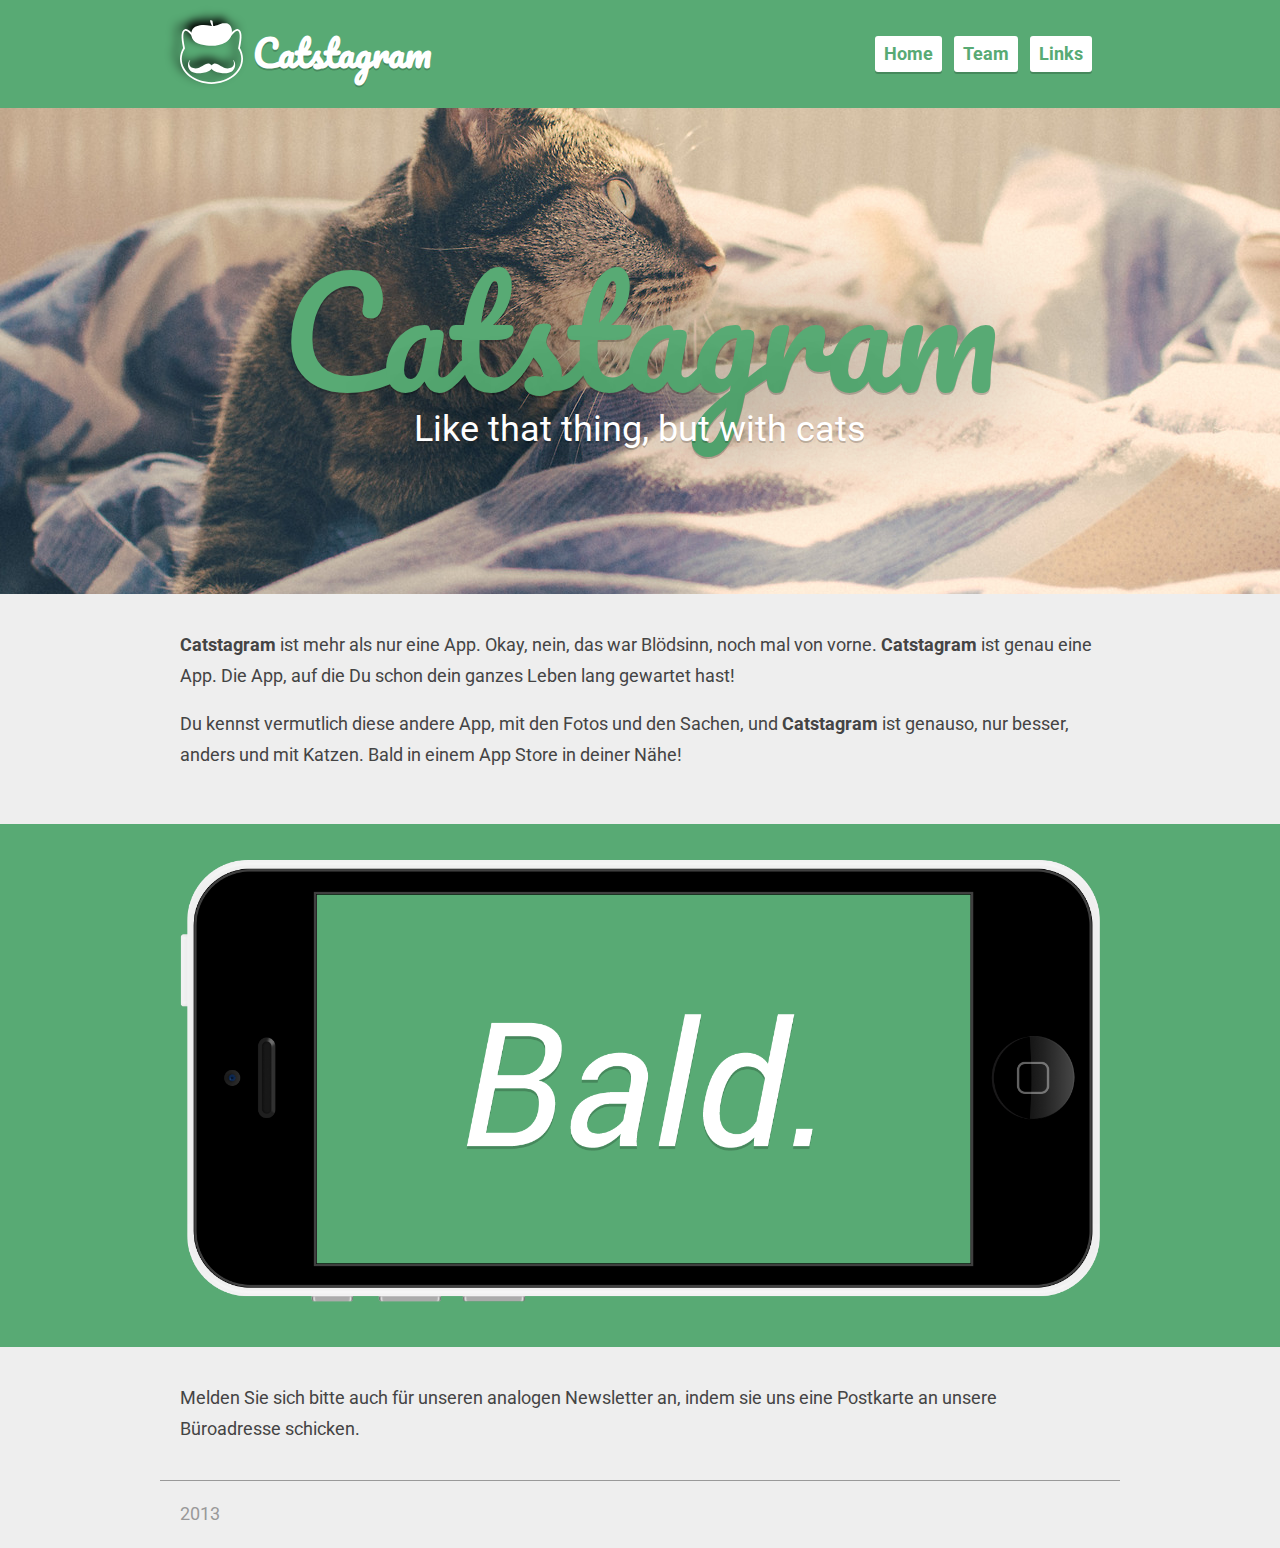
<file: index.html>
<!doctype html>
<html lang="de">
	<head>
		<meta charset="UTF-8">
		<title>Catstagram</title>
		<meta name="author" content="Daniel Diekmeier (s0544835)">

		<link rel="stylesheet" media="screen" href="css/norm.css">
		<link rel="stylesheet" media="screen" href="css/style.css">
		<link rel="stylesheet" media="print" href="css/print.css">

		<!-- google webfonts -->
		<link href='http://fonts.googleapis.com/css?family=Roboto:400,700,700italic,400italic' rel='stylesheet' type='text/css'>
		<link href='http://fonts.googleapis.com/css?family=Pacifico' rel='stylesheet' type='text/css'>
		<style>
			/* Aus Gründen der Redundanz und einfacher Bearbeitung wird an dieser Stelle kein echtes CSS eingebunden. */
		</style>

	</head>
	<body>
		<header>
			<div class="limiter">
				<h1>
					<a href="index.html">
						<img src="images/logo.svg" alt="Logo">
						Catstagram
					</a>
				</h1>
				<nav>
					<ul>
						<li><a href="index.html">Home</a></li>
						<li><a href="team.html">Team</a></li>
						<li><a href="links.html">Links</a></li>
					</ul>
				</nav>
			</div>
		</header>
		<section class="hero" style="background-image: url('images/cat.jpg');">
			<div class="limiter">
				<h1>Catstagram</h1>
				<h2>Like that thing, but with cats</h2>
			</div>
		</section>
		<section class="content">
			<div class="limiter">
				<p><strong>Catstagram</strong> ist mehr als nur eine App. Okay, nein, das war Blödsinn, noch mal von vorne. <strong>Catstagram</strong> ist genau eine App. Die App, auf die Du schon dein ganzes Leben lang gewartet hast!</p>
				<p>Du kennst vermutlich diese andere App, mit den Fotos und den Sachen, und <strong>Catstagram</strong> ist genauso, nur besser, anders und mit Katzen. Bald in einem App Store in deiner Nähe!</p>
			</div>
		</section>
		<section class="color">
			<div class="limiter">
				<img src="images/iphone.png" id="iphone" alt="">
			</div>
		</section>
		<section class="content">
			<div class="limiter">
				Melden Sie sich bitte auch für unseren analogen Newsletter an, indem sie uns eine Postkarte an unsere Büroadresse schicken.
			</div>
		</section>
		<footer>
			<div class="limiter">
				<p class="left">2013</p>
				<p class="right"></p>
			</div>
		</footer>
	</body>
</html>
</file>
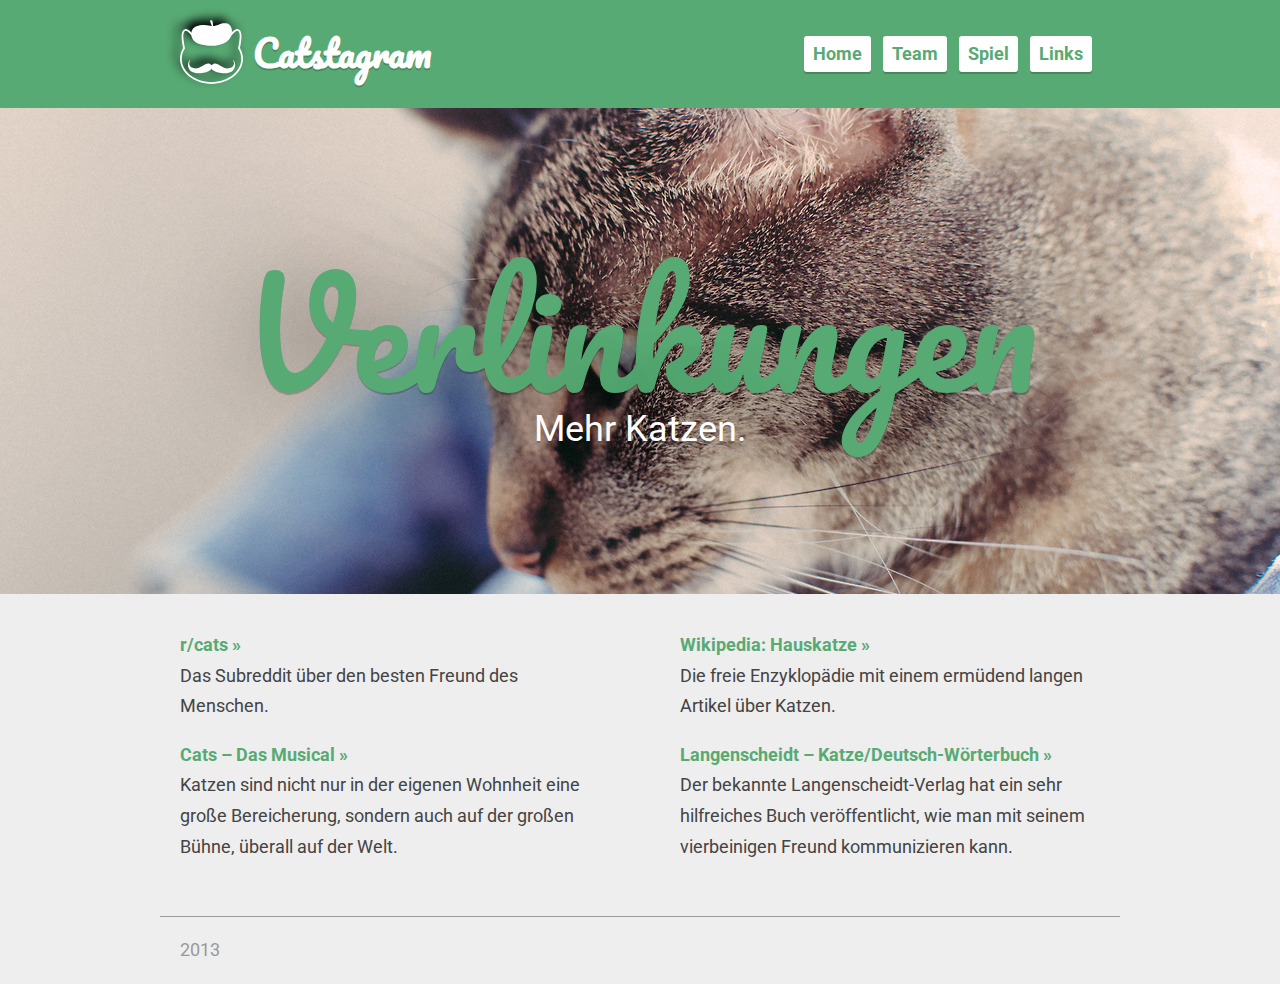
<file: links.html>
<!doctype html>
<html lang="de">
	<head>
		<meta charset="UTF-8">
		<title>Catstagram</title>
		<meta name="author" content="Daniel Diekmeier (s0544835)">

		<link rel="stylesheet" media="screen" href="css/norm.css">
		<link rel="stylesheet" media="screen" href="css/style.css">
		<link rel="stylesheet" media="print" href="css/print.css">

		<!-- google webfonts -->
		<link href='http://fonts.googleapis.com/css?family=Roboto:400,700,700italic,400italic' rel='stylesheet' type='text/css'>
		<link href='http://fonts.googleapis.com/css?family=Pacifico' rel='stylesheet' type='text/css'>
		<style>
			/* Aus Gründen der Redundanz und einfacher Bearbeitung wird an dieser Stelle kein echtes CSS eingebunden. */
		</style>

	</head>
	<body>
		<header>
			<div class="limiter">
				<h1>
					<a href="index.html">
						<img src="images/logo.svg" alt="Logo">
						Catstagram
					</a>
				</h1>
				<nav>
					<ul>
						<li><a href="index.html">Home</a></li>
						<li><a href="team.html">Team</a></li>
						<li><a href="spiel.html">Spiel</a></li>
						<li><a href="links.html">Links</a></li>
					</ul>
				</nav>
			</div>
		</header>
		<section class="hero" style="background-image: url('images/cat3.jpg');">
			<div class="limiter">
				<h1>Verlinkungen</h1>
				<h2>Mehr Katzen.</h2>
			</div>
		</section>
		<section class="content">
			<div class="limiter columns-2">
				<dl>
					<dt><a href="http://www.reddit.com/r/cats">r/cats</a></dt>
					<dd>Das Subreddit über den besten Freund des Menschen.</dd>

					<dt><a href="http://www.cats.de/">Cats – Das Musical</a></dt>
					<dd>Katzen sind nicht nur in der eigenen Wohnheit eine große Bereicherung, sondern auch auf der großen Bühne, überall auf der Welt.</dd>

					<dt><a href="http://de.wikipedia.org/wiki/Hauskatze">Wikipedia: Hauskatze</a></dt>
					<dd>Die freie Enzyklopädie mit einem ermüdend langen Artikel über Katzen.</dd>

					<dt><a href="http://www.amazon.de/Langenscheidt-Katze-Deutsch-Deutsch-Katze-meiner--Deutsch/dp/3468738226">Langenscheidt – Katze/Deutsch-Wörterbuch</a></dt>
					<dd>Der bekannte Langenscheidt-Verlag hat ein sehr hilfreiches Buch veröffentlicht, wie man mit seinem vierbeinigen Freund kommunizieren kann.</dd>
				</dl>
			</div>
		</section>
		<footer>
			<div class="limiter">
				<p class="left">2013</p>
				<p class="right"></p>
			</div>
		</footer>
	</body>
</html>
</file>
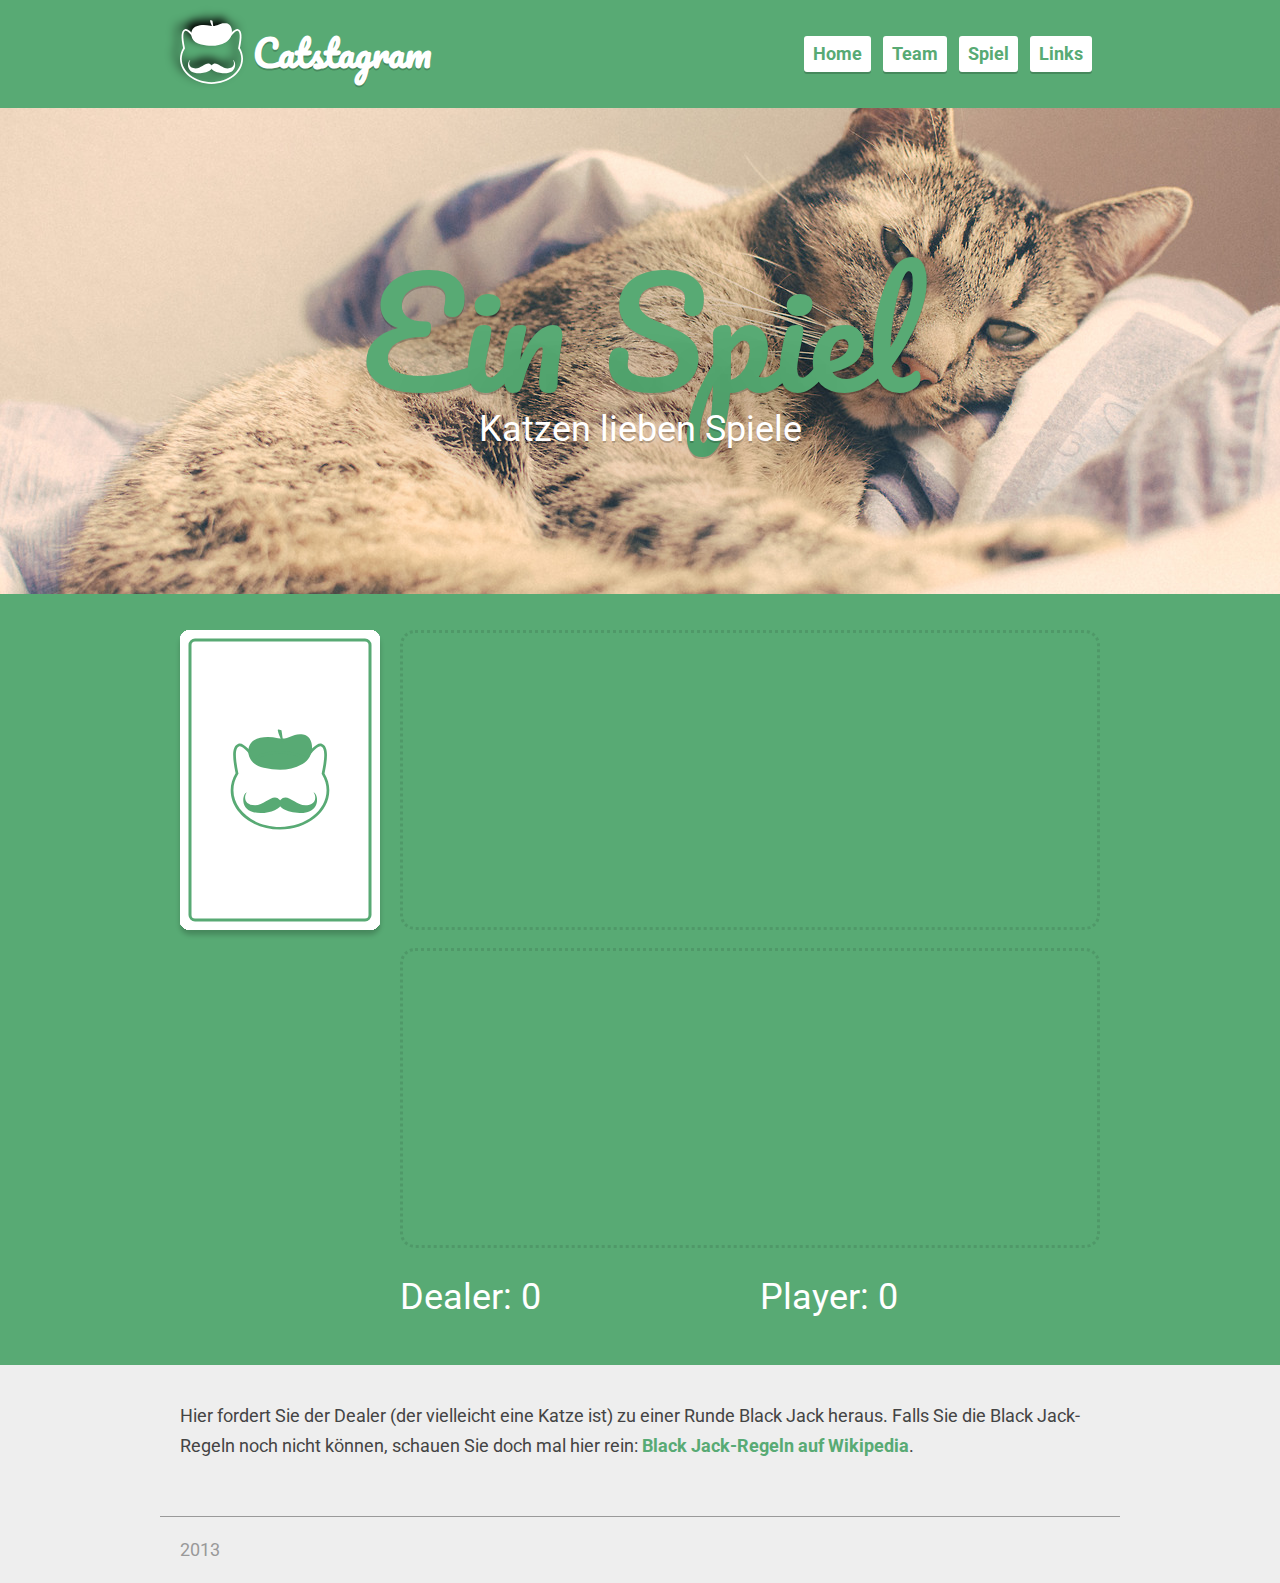
<file: spiel.html>
<!doctype html>
<html lang="de">
	<head>
		<meta charset="UTF-8">
		<title>Catstagram</title>
		<meta name="author" content="Daniel Diekmeier (s0544835)">

		<link rel="stylesheet" media="screen" href="css/norm.css">
		<link rel="stylesheet" media="screen" href="css/style.css">
		<link rel="stylesheet" media="print" href="css/print.css">

		<!-- google webfonts -->
		<link href='http://fonts.googleapis.com/css?family=Roboto:400,700,700italic,400italic' rel='stylesheet' type='text/css'>
		<link href='http://fonts.googleapis.com/css?family=Pacifico' rel='stylesheet' type='text/css'>
		<style>
			/* Aus Gründen der Redundanz und einfacher Bearbeitung wird an dieser Stelle kein echtes CSS eingebunden. */
		</style>
	</head>
	<body>
		<header>
			<div class="limiter">
				<h1>
					<a href="index.html">
						<img src="images/logo.svg" alt="Logo">
						Catstagram
					</a>
				</h1>
				<nav>
					<ul>
						<li><a href="index.html">Home</a></li>
						<li><a href="team.html">Team</a></li>
						<li><a href="spiel.html">Spiel</a></li>
						<li><a href="links.html">Links</a></li>
					</ul>
				</nav>
			</div>
		</header>
		<section class="hero" style="background-image: url('images/cat4.jpg');">
			<div class="limiter">
				<h1>Ein Spiel</h1>
				<h2>Katzen lieben Spiele</h2>
			</div>
		</section>
		<section class="game">
			<div id="board" class="limiter">
				<div class="game_grid">
					<div class="game_grid_column column-left">
						<div id="pile_unused" class="cardpile">
							<!-- Wo du unbenutzten Karten sind -->
						</div>
						<div id="notification_center" class="notification_center"></div>
					</div>
					<div class="game_grid_column column-right">
						<div id="cards_dealer" class="cardrow">

						</div>
						<div id="cards_player" class="cardrow">

						</div>
					</div>
				</div>
				<div class="game_grid scores">
					<div class="game_grid_column column-left">
						<!-- Scores: -->
					</div>
					<div class="game_grid_column column-right">
						Dealer: <span id="score_dealer">0</span>
					</div>
					<div class="game_grid_column column-right">
						Player: <span id="score_player">0</span>
					</div>
				</div>
			</div>
		</section>
		<section class="content">
			<div class="limiter">
				<p>Hier fordert Sie der Dealer (der vielleicht eine Katze ist) zu einer Runde Black Jack heraus. Falls Sie die Black Jack-Regeln noch nicht können, schauen Sie doch mal hier rein:  <a href="http://de.wikipedia.org/wiki/Black_Jack#Die_Regeln">Black Jack-Regeln auf Wikipedia</a>.</p>
			</div>
		</section>
		<footer>
			<div class="limiter">
				<p class="left">2013</p>
				<p class="right"></p>
			</div>
		</footer>

		<script src="scripts/game.js" type="text/javascript"></script>
	</body>
</html>
</file>
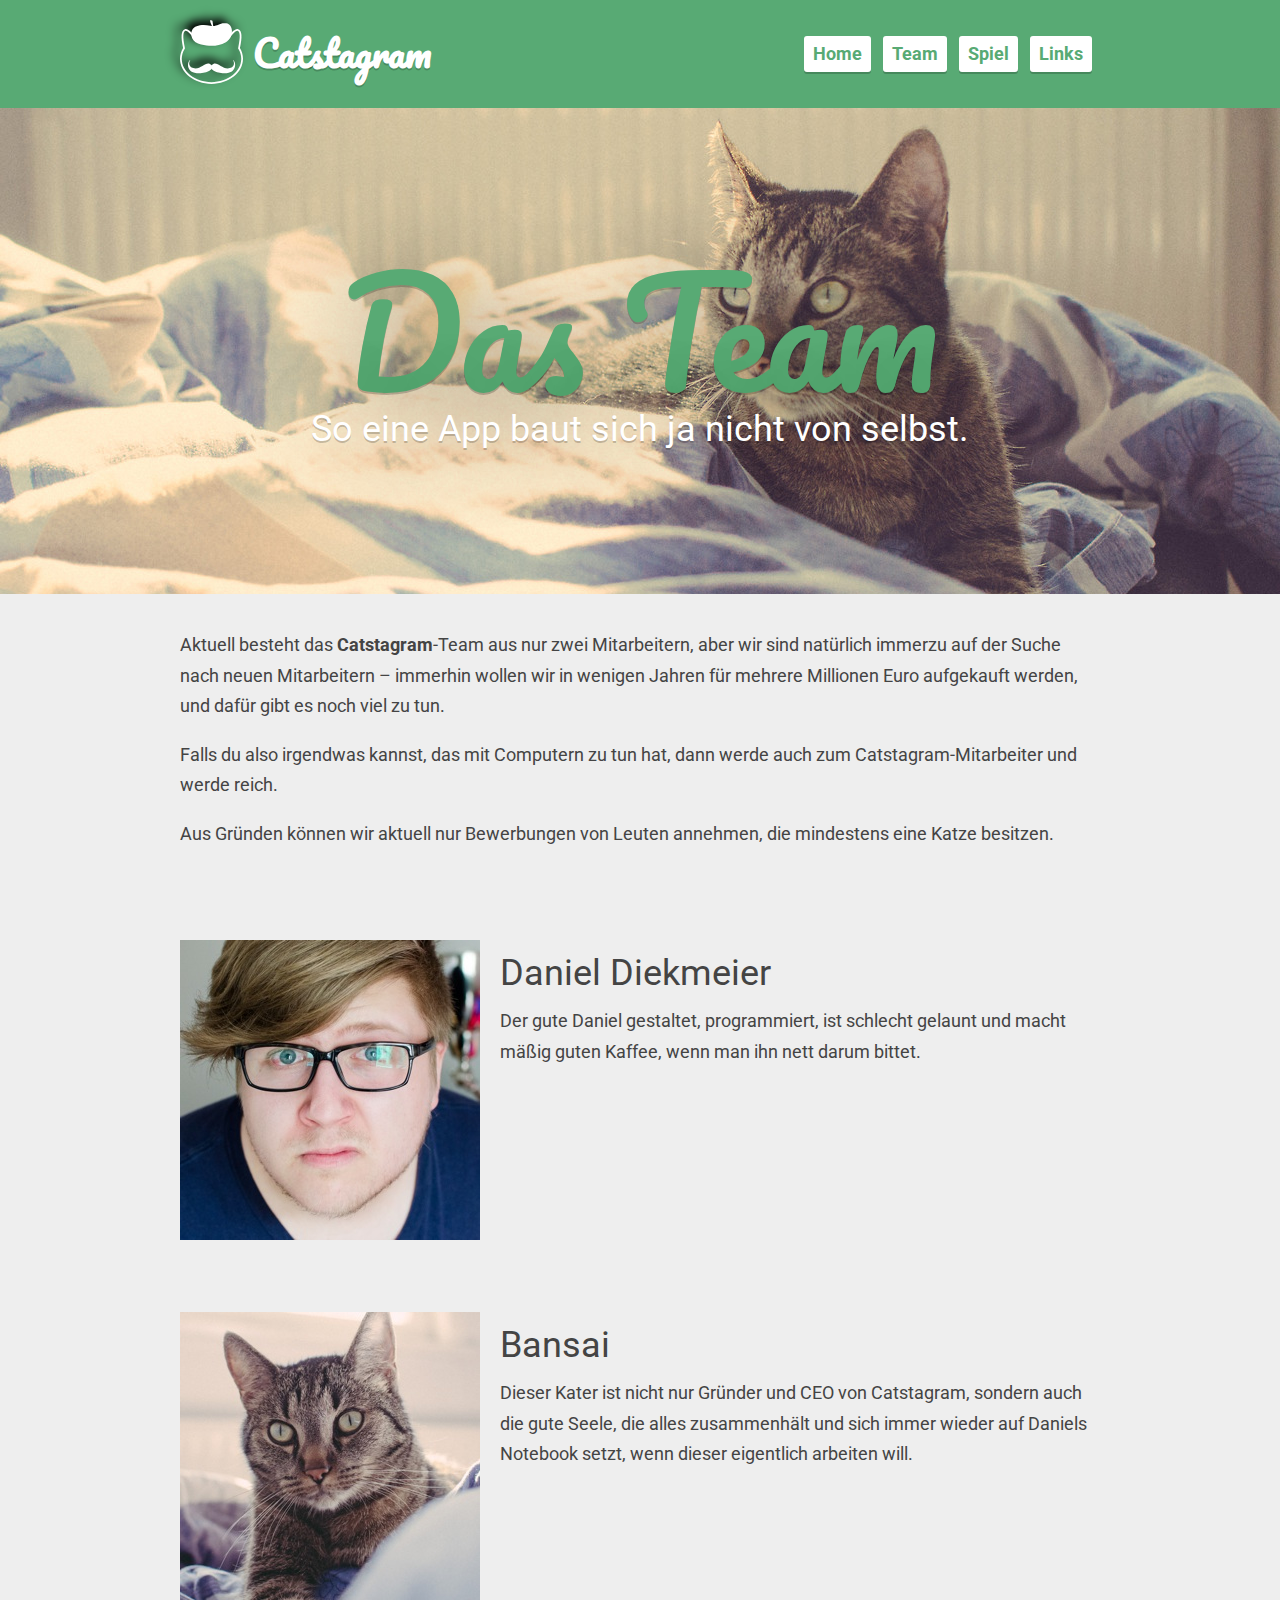
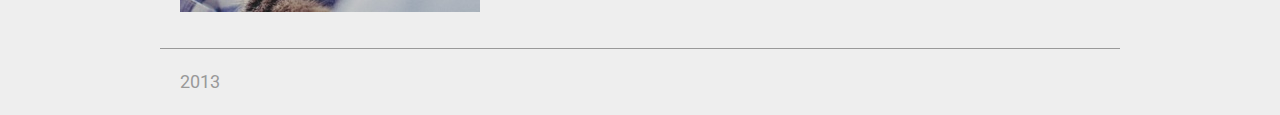
<file: team.html>
<!doctype html>
<html lang="de">
	<head>
		<meta charset="UTF-8">
		<title>Catstagram</title>
		<meta name="author" content="Daniel Diekmeier (s0544835)">

		<link rel="stylesheet" media="screen" href="css/norm.css">
		<link rel="stylesheet" media="screen" href="css/style.css">
		<link rel="stylesheet" media="print" href="css/print.css">

		<!-- google webfonts -->
		<link href='http://fonts.googleapis.com/css?family=Roboto:400,700,700italic,400italic' rel='stylesheet' type='text/css'>
		<link href='http://fonts.googleapis.com/css?family=Pacifico' rel='stylesheet' type='text/css'>
		<style>
			/* Aus Gründen der Redundanz und einfacher Bearbeitung wird an dieser Stelle kein echtes CSS eingebunden. */
		</style>

	</head>
	<body>
		<header>
			<div class="limiter">
				<h1>
					<a href="index.html">
						<img src="images/logo.svg" alt="Logo">
						Catstagram
					</a>
				</h1>
				<nav>
					<ul>
						<li><a href="index.html">Home</a></li>
						<li><a href="team.html">Team</a></li>
						<li><a href="spiel.html">Spiel</a></li>
						<li><a href="links.html">Links</a></li>
					</ul>
				</nav>
			</div>
		</header>
		<section class="hero" style="background-image: url('images/cat2.jpg');">
			<div class="limiter">
				<h1>Das Team</h1>
				<h2>So eine App baut sich ja nicht von selbst.</h2>
			</div>
		</section>
		<section class="content">
			<div class="limiter">
				<p>Aktuell besteht das <strong>Catstagram</strong>-Team aus nur zwei Mitarbeitern, aber wir sind natürlich immerzu auf der Suche nach neuen Mitarbeitern – immerhin wollen wir in wenigen Jahren für mehrere Millionen Euro aufgekauft werden, und dafür gibt es noch viel zu tun.</p>
				<p>Falls du also irgendwas kannst, das mit Computern zu tun hat, dann werde auch zum Catstagram-Mitarbeiter und werde reich.</p>
				<p>Aus Gründen können wir aktuell nur Bewerbungen von Leuten annehmen, die mindestens eine Katze besitzen.</p>
			</div>
		</section>
		<section class="staff">
			<div class="limiter">
				<img src="images/daniel.jpg" alt="Daniel">
				<h2>Daniel Diekmeier</h2>
				<p>Der gute Daniel gestaltet, programmiert, ist schlecht gelaunt und macht mäßig guten Kaffee, wenn man ihn nett darum bittet.</p>
			</div>
		</section>
		<section class="staff">
			<div class="limiter">
				<img src="images/bansai.jpg" alt="Bansai">
				<h2>Bansai</h2>
				<p>Dieser Kater ist nicht nur Gründer und CEO von Catstagram, sondern auch die gute Seele, die alles zusammenhält und sich immer wieder auf Daniels Notebook setzt, wenn dieser eigentlich arbeiten will.</p>
			</div>
		</section>
		<footer>
			<div class="limiter">
				<p class="left">2013</p>
				<p class="right"></p>
			</div>
		</footer>
	</body>
</html>
</file>
<file: css/norm.css>
/*Normalisierung margin, padding*/

body, div, dl, dt, dd, ul, ol, li, h1, h2, h3, h4, h5, h6, pre form, fieldset, input, p, blockquote, th, td{
	margin:		0;
	padding:	0;
}

/*Normalisiert alle ausgezeichneten (Über-)Schriften*/

h1, h2, h3, h4, h5, h6{
	font-size:	100%;
	font-style:	normal;
	font-weight:	normal;
}

/*Normalisiert alle ausgezeichneten Schriften*/

adress, caption, cite, code, dfn, em, strong, th, var{
	font-style:	normal;
	font-weight:	normal;
}

/*Entfernt alle list-styles*/

ol, ul{
	list-style:	none;
}

/*Entfernt alle Abstände aus Tabellen*/

table{
	border-collapse:	collapse;
	border-spacing:		0;
}

/*Entfernt border*/

fieldset, img{
	border:			0;
}

/*richtet Tabellentext links aus*/

caption, th{
	text-align:		left;
}

/*Entfernt Anführungszeichen*/

q:before, q:after{
	content:'';
}
</file>
<file: css/style.css>
/* COLORS
	main: #58AA74
	background: #eee
*/

* {
	position: relative;
	box-sizing: border-box;
	-moz-box-sizing: border-box;
	-webkit-box-sizing: border-box;
}

body {
	font-size: 18px;
	line-height: 1.7em;
	font-family: "Roboto", Helvetica, Arial, sans-serif;
	color: #444;
	background-color: #eee;
}
.limiter {
	width: 100%;
	max-width: 960px;
	padding-left: 20px;
	padding-right: 20px;
	margin: auto;
}
.limiter:after {
	content: '';
	display: table;
	clear: both;
}

a {
	color: #58AA74;
	text-decoration: none;
	font-weight: bold;
}

/* LAYOUT */

header {
	width: 100%;
	background-color: #58AA74;
	padding-top: 2em;
	padding-bottom: 2em;
}
	header a:active {
		top: 2px;
	}
	header img {
		height: 4rem;
		margin-top: -1rem;
		margin-bottom: -1rem;
		-webkit-filter: drop-shadow( 0px 2px 0px rgba(0, 0, 0, 0.2) );
		filter: drop-shadow( -5px -5px 5px #000 );
		/* noch kein Standard, aber schon Working Draft und funktioniert schon in Chrome und Safari */
	}
		header a:active img {
			-webkit-filter: drop-shadow( 0px 0px 0px rgba(0, 0, 0, 0.2) );
			filter: drop-shadow( 0px 0px 0px rgba(0, 0, 0, 0.2) );
		}
	header h1 {
		color: #fff;
		font-size: 2em;
		line-height: 2rem;
		float: left;
		text-shadow: 0 2px 0 rgba(0, 0, 0, 0.2);
		font-family: 'Pacifico', 'Rotobo', Helvetica, Arial, sans-serif;
	}
		header h1:active {
			text-shadow: 0 0 0 rgba(0, 0, 0, 0.2);
		}
			header h1 a {
				color: inherit;
			}
		@media (max-width: 640px) {
			header h1 {
				float: none;
				text-align: center;
				margin-bottom: 2rem;
			}
		}
	header nav {
		float: right;
	}
		@media (max-width: 640px) {
			header nav {
				float: none;
				text-align: center;
			}
		}
		header nav ul {

		}
			header nav ul li {
				display: inline-block;
				line-height: 2rem;
				margin-right: 0.5rem;
			}
			header nav ul li::last-child {
				margin-right: 0rem;
			}
				header nav ul li a {
					display: block;
					color: #58AA74;
					text-decoration: none;
					background-color: #fff;
					line-height: 1em;
					padding: 0.5em;
					border-radius: 3px;
					box-shadow: 0 2px 0 rgba(0, 0, 0, 0.2);
				}
				header nav ul li a:active {
					box-shadow: 0 2px 0 rgba(0, 0, 0, 0.2) inset;
				}

section {
	padding-top: 2em;
	padding-bottom: 2em;
}
	section.hero {
		padding-top: 8em;
		padding-bottom: 8em;
		background-position: center;
		background-size: cover;
	}
		section.hero h1, section.hero h2 {
			line-height: 1.1em;
			text-align: center;
			color: #fff;
			text-shadow: 0 2px 0 rgba(0, 0, 0, 0.2), 0 0 100px rgba(0,0,0,0.5);
		}
		section.hero h1 {
			font-size: 8em;
			font-family: 'Pacifico', 'Rotobo', Helvetica, Arial, sans-serif;
			color: #58AA74;
		}
			@media (max-width: 800px) {
				section.hero h1 {
					font-size: 6em;
				}
			}
		section.hero h2 {
			font-size: 2em;
		}

	section.color {
		background-color: #58AA74;
		color: #fff;
	}

	section img {
		max-width: 100%;
	}

.content {
	background-color: #eee;
}
	.content p {
		margin-bottom: 1em;
	}
	.content p::last-child {
		margin-bottom: 0;
	}
		.content p strong {
			font-weight: bold;
		}

	.content dl {

	}
		.content dl a {

		}
			.content dl a:after {
				content: ' »';
			}
	.content dd {
		margin-bottom: 1em;
	}

.columns-2 {
	column-count: 2;
	column-gap: 80px;
	-webkit-column-count: 2;
	-webkit-column-gap: 80px;
	-moz-column-count: 2;
	-moz-column-gap: 80px;
}

.staff {

}
	.staff h2 {
		font-size: 2em;
		padding-top: 0.5em;
		margin-bottom: 0.5em;
	}
	.staff img {
		float: left;
		margin-right: 20px;
	}

footer {
	color: #999;
}
	footer .limiter {
		border-top: 1px solid #999;
		padding-top: 1em;
		padding-bottom: 1em;
	}
		footer a {
			color: #58AA74;
		}
		footer .left {
			float: left;
		}
		footer .right {
			float: right;
		}

/* GAME */

.game {
	background-color : #58AA74;
}
	#board {

	}
		.game_grid {
			display: flex;
			display: -webkit-flex;
			display: -moz-flex;
		}
			.game_grid.scores {
				padding-top: 1rem;
				padding-bottom: 1rem;
				font-size: 2em;
				color: #fff;
			}
			.game_grid_column {
				flex: 1;
				-webkit-flex: 1;
				-moz-flex: 1;
			}
				.game_grid_column.column-left {
					max-width: 200px;
				}
				.game_grid_column.column-right {
					padding-left: 20px;
				}
		.cardpile {
			width: 200px;
			height: 300px;
		}
			.cardpile .card {
				cursor: pointer;
			}
			.cardpile .card.finished {
				cursor: auto;
			}
		.notification_center {
			padding-top: 1rem;
			text-align: center;
			color: #fff;
			font-size: 2em;
			line-height: 1.1em;
		}
			.notification_center .button {
				font-family: "Roboto", Helvetica, Arial, sans-serif;
				display: block;
				width: 100%;
				margin-top: 1em;
				font-size: 1rem;
				line-height: 3em;
				background-color: #fff;
				color: #58AA74;
				border: 0;
				border-radius: 5px;
				cursor: pointer;
				font-weight: bold;
				box-shadow: 0 2px 0 rgba(0, 0, 0, 0.2);
			}
				.notification_center .button:active {
					top: 2px;
					box-shadow: 0 2px 0 rgba(0, 0, 0, 0.2) inset;
					outline: 0;
				}
		.cardrow {
			height: 300px;
			width: 100%;
			border: 3px dotted #4F9868;
			border-radius: 15px;
			margin-bottom: 1em;
		}
			.cardrow .card {
				box-shadow: 0 0px 5px rgba(0,0,0,0.2);
			}
		.card {
			width: 200px;
			height: 300px;
			margin-right: 10px;
			margin-bottom: 10px;
			background-color: #fff;
			background-repeat: no-repeat;
			background-position: center;
			border-radius: 10px;
			position: absolute;
			transition: left 0.5s, top 0.5s;
		}
			.card:last-child {
				box-shadow: 0 5px 5px rgba(0,0,0,0.2);
			}
			.card::before, .card::after {
				content: attr(data-type-symbol);
				display: inline-block;
				position: absolute;
				font-size: 2em;
				line-height: 1em;
				font-weight: normal;
			}
			.card::before {
				top: 15px;
				left: 15px;
			}
			.card::after {
				-webkit-transform: rotate(0.5turn);
				transform: rotate(0.5turn);
				bottom: 15px;
				right: 15px;

			}
			.card.kreuz {
				background-image: url('../images/game/kreuz.svg');
			}
				.card.kreuz::before, .card.kreuz::after {
					color: #333;
				}
			.card.pik {
				background-image: url('../images/game/pik.svg');
			}
				.card.pik::before, .card.pik::after {
					color: #333;
				}
			.card.herz {
				background-image: url('../images/game/herz.svg');
			}
				.card.herz::before, .card.herz::after {
					color: #D53E21;
				}
			.card.karo {
				background-image: url('../images/game/karo.svg');
			}
				.card.karo::before, .card.karo::after {
					color: #D53E21;
				}
			.card.turned {
				background-image: url('../images/game/turned.svg');
			}
				.card.turned::before, .card.turned::after {
					content: '';
				}
</file>
<file: css/print.css>
body {
	font-size: 10pt;
	line-height: 1.7em;
	font-family: "Roboto", Helvetica, Arial, sans-serif;
	color: #000;
}

a {
	color: inherit;
	text-decoration: underline;
}

.limiter:after {
	content: '';
	display: table;
	clear: both;
}


header {
	border-bottom: 1px solid #ccc;
}
	header h1 {
		margin-bottom: 0.5rem;
		font-family: 'Pacifico', 'Rotobo', Helvetica, Arial, sans-serif;
		font-weight: normal;
	}
		header h1 a {
			text-decoration: none;
		}
		header h1 img {
			display: none;
		}
	header nav {
		display: none;
	}

section {
	margin-bottom: 1em;
}
	section img {
		width: 100%;
	}
	section.staff img {
		width: 200px;
		float: left;
		margin-right: 1em;
	}

footer {
	border-top: 1px solid #ccc;
}

/* EXCEPTIONS */

#iphone {
	display: none;
}
</file>
